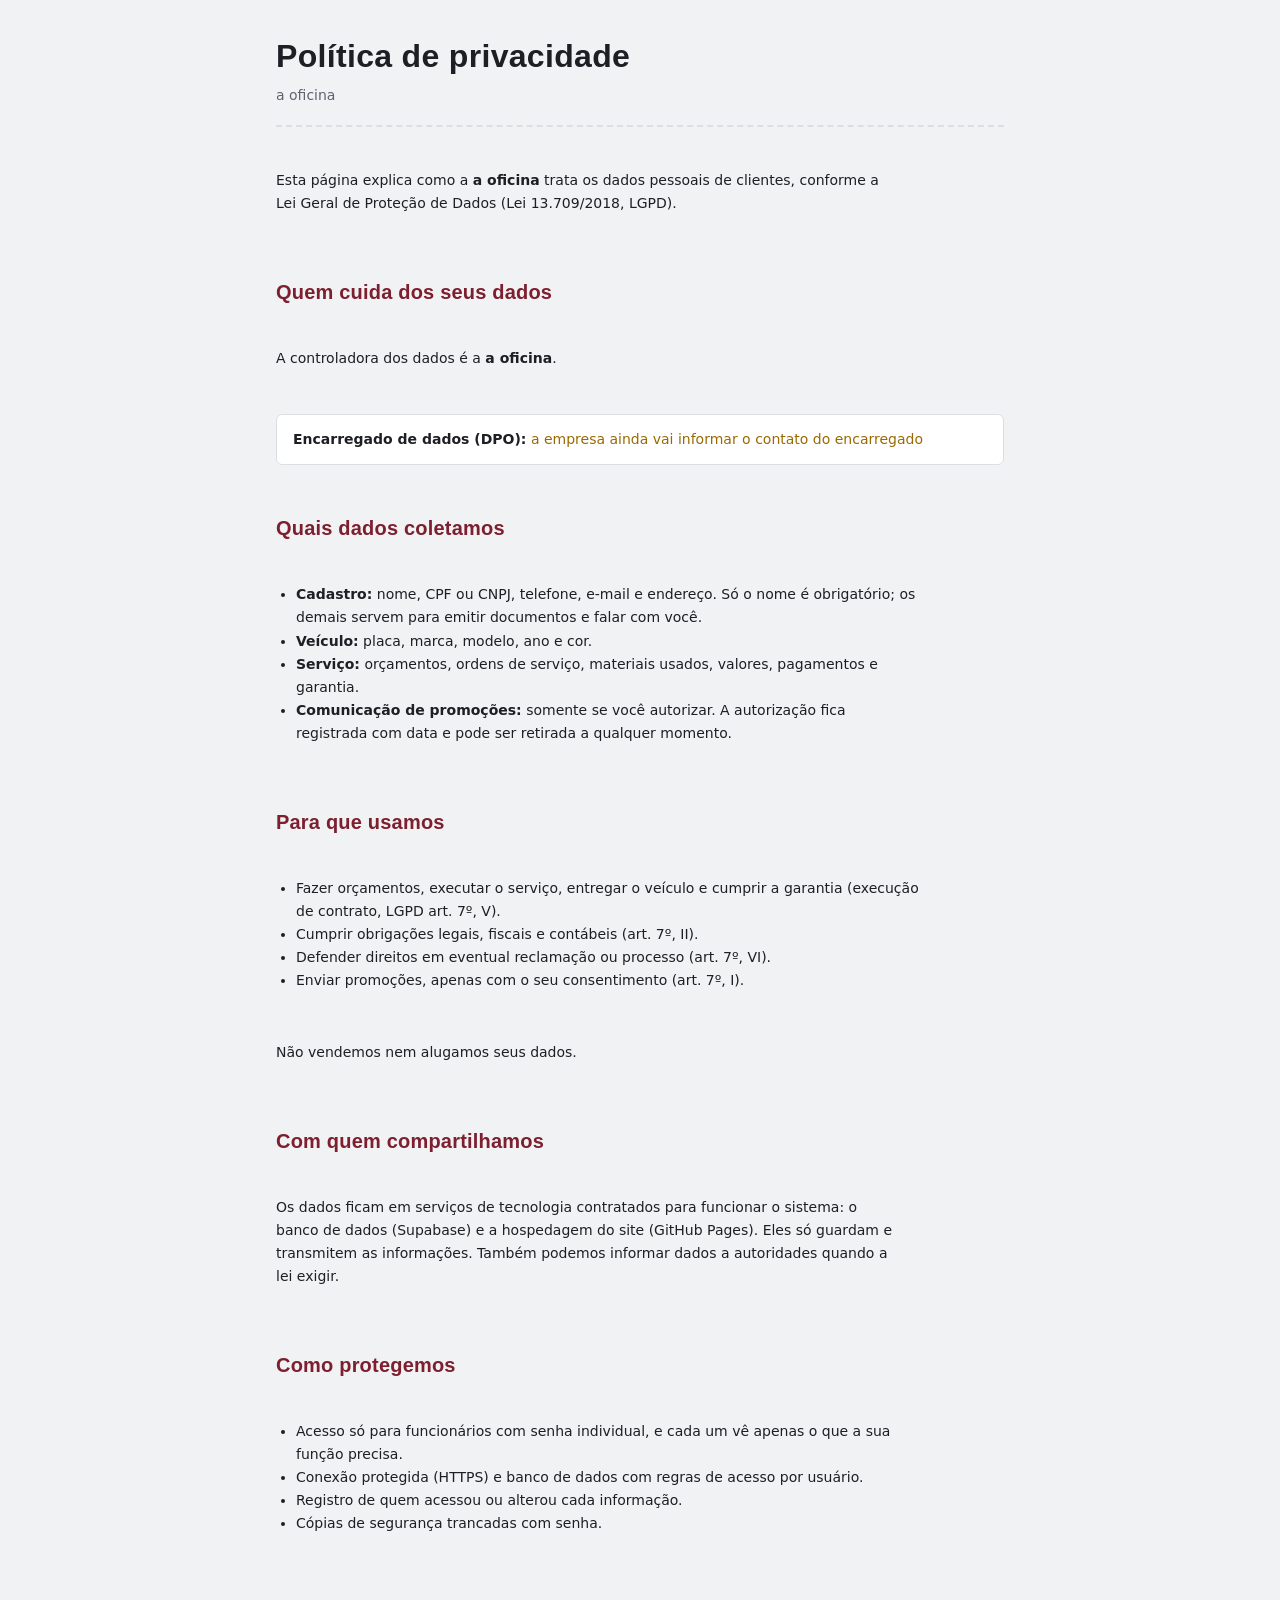
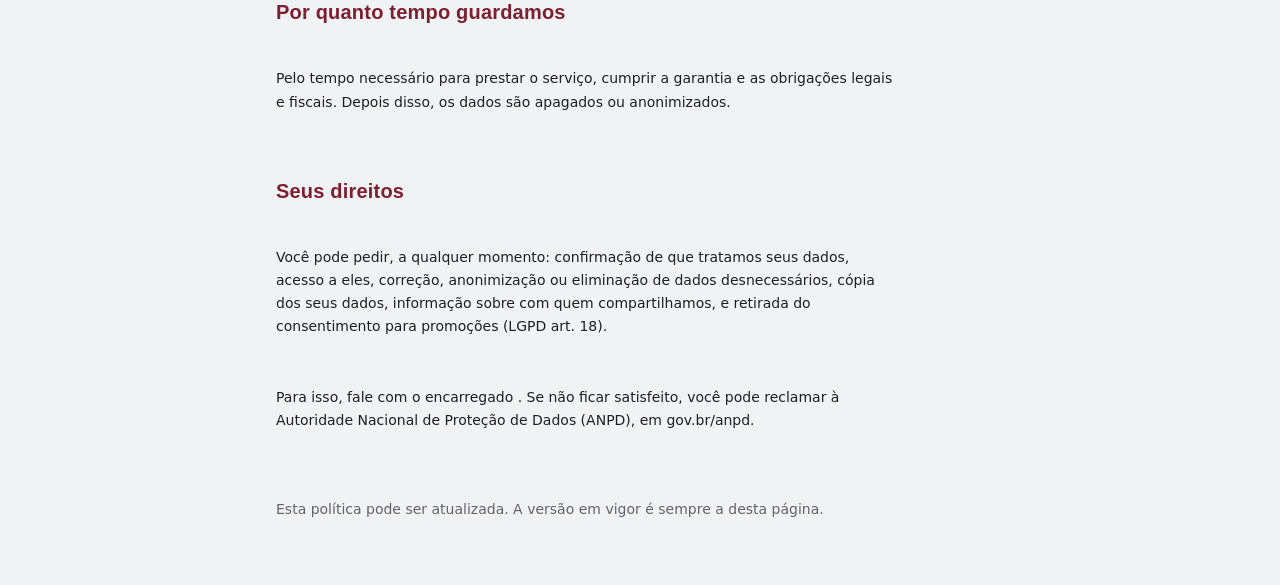
<file: politica.html>
<!doctype html>
<html lang="pt-BR">
<head>
<meta charset="utf-8">
<meta name="viewport" content="width=device-width, initial-scale=1">
<title>Política de privacidade</title>
<meta http-equiv="Content-Security-Policy" content="default-src 'self'; script-src 'self'; style-src 'self' 'unsafe-inline' https://fonts.googleapis.com; font-src https://fonts.gstatic.com; img-src 'self' data:; connect-src https://*.supabase.co; object-src 'none'; base-uri 'self'; form-action 'none'">
<meta name="referrer" content="strict-origin-when-cross-origin">
<script src="js/tema.js"></script>
<link rel="stylesheet" href="https://fonts.googleapis.com/css2?family=Saira+Semi+Condensed:wght@500;600;700&family=IBM+Plex+Sans:wght@400;500;600&display=swap">
<link rel="stylesheet" href="css/estilo.css">
<style>
  .pol{max-width:760px;margin:0 auto;padding:32px 16px 64px}
  .pol header{display:flex;gap:14px;align-items:center;border-bottom:2px dashed var(--line);padding-bottom:18px;margin-bottom:8px}
  .pol header img{width:56px;height:56px;object-fit:contain;border-radius:var(--r)}
  .pol h1{font-size:2rem}
  .pol h2{font-size:1.25rem;margin:28px 0 6px;color:var(--accent)}
  .pol p,.pol li{line-height:1.65;max-width:70ch}
  .pol ul{padding-left:20px}
  .pol .meta{color:var(--muted);margin:4px 0 0}
  .pol .caixa{background:var(--surface);border:1px solid var(--line);border-radius:var(--r);padding:14px 16px;margin-top:10px}
  .pol .falta{color:var(--warn)}
</style>
</head>
<body>
<main class="pol" id="pol"><p>Carregando…</p></main>
<script src="js/config.js"></script>
<script src="js/politica.js"></script>
</body>
</html>
</file>
<file: css/estilo.css>
/* Sistema da Tapeçaria – estilos da tela e da impressão A4 */
/* Layout: barra superior grafite + abas; área de trabalho clara; costura tracejada como detalhe do ofício */
:root{
  --bg:#f1f2f4; --surface:#ffffff; --surface-2:#f7f7f9; --fg:#1d1f24; --muted:#5f6370; --line:#dcdee3;
  --bar:#24262c; --bar-fg:#eceae6;
  --accent:#7d1f2e; --accent-fg:#ffffff; --accent-soft:#f5e7e9; --thread:#c9962f;
  --ok:#2f7a4a; --ok-soft:#e3f2e8; --warn:#9a6a00; --warn-soft:#fbf1d9; --bad:#b3261e; --bad-soft:#fbe4e2; --info:#2a5b9c; --info-soft:#e4ecf8;
  --f-display:"Saira Semi Condensed","Arial Narrow",Arial,sans-serif;
  --f-body:"IBM Plex Sans",system-ui,-apple-system,"Segoe UI",sans-serif;
  --f-mono:"IBM Plex Mono",ui-monospace,Menlo,Consolas,monospace;
  --r:6px;
}
@media (prefers-color-scheme: dark){:root:not([data-theme="light"]){
  --bg:#141518; --surface:#1d1f23; --surface-2:#24262b; --fg:#e9e7e4; --muted:#a2a5ad; --line:#33363d;
  --bar:#0d0e10; --bar-fg:#eceae6;
  --accent:#e0798a; --accent-fg:#1a0b0e; --accent-soft:#3a1d23; --thread:#d9ab4c;
  --ok:#6cc58f; --ok-soft:#1b3326; --warn:#e2b54a; --warn-soft:#3a2f12; --bad:#f08a80; --bad-soft:#3d1c1a; --info:#86b0ea; --info-soft:#1b2a40;
  color-scheme:dark}}
:root[data-theme="dark"]{
  --bg:#141518; --surface:#1d1f23; --surface-2:#24262b; --fg:#e9e7e4; --muted:#a2a5ad; --line:#33363d;
  --bar:#0d0e10; --bar-fg:#eceae6;
  --accent:#e0798a; --accent-fg:#1a0b0e; --accent-soft:#3a1d23; --thread:#d9ab4c;
  --ok:#6cc58f; --ok-soft:#1b3326; --warn:#e2b54a; --warn-soft:#3a2f12; --bad:#f08a80; --bad-soft:#3d1c1a; --info:#86b0ea; --info-soft:#1b2a40;
  color-scheme:dark}
*{box-sizing:border-box}
body{margin:0;background:var(--bg);color:var(--fg);font:14px/1.5 var(--f-body)}
[hidden]{display:none!important}
button,input,select,textarea{font:inherit;color:inherit}
h1,h2,h3{font-family:var(--f-display);font-weight:600;letter-spacing:.01em;margin:0;text-wrap:balance}
h2{font-size:1.6rem}
h3{font-size:1.15rem}
.wrap{padding-left:max(16px,env(safe-area-inset-left,0px));padding-right:max(16px,env(safe-area-inset-right,0px));max-width:1280px;margin:0 auto}

/* barra */
.bar{background:var(--bar);color:var(--bar-fg);position:sticky;top:env(safe-area-inset-top,0px);z-index:20}
body::before{content:"";position:fixed;inset:0 0 auto;height:env(safe-area-inset-top,0px);z-index:30;background:var(--bar)}
.bar-top{display:flex;align-items:center;gap:16px;flex-wrap:wrap;padding-block:10px}
.brand{display:flex;align-items:center;gap:10px;font-family:var(--f-display);font-size:1.25rem;font-weight:700;letter-spacing:.02em}
.brand-mark{width:28px;height:28px;border-radius:5px;background:var(--accent);position:relative;flex:none}
.brand-mark::after{content:"";position:absolute;inset:4px;border:1.5px dashed var(--thread);border-radius:3px}
.demo{font-size:.72rem;text-transform:uppercase;letter-spacing:.08em;border:1px dashed var(--thread);color:var(--thread);padding:2px 8px;border-radius:99px}
.spacer{flex:1}
.who{display:flex;align-items:center;gap:8px;font-size:.85rem}
.who select{background:#ffffff14;border:1px solid #ffffff33;color:var(--bar-fg);border-radius:var(--r);padding:5px 8px}
.who select option{color:#1d1f24}
.tabs{display:flex;gap:2px;overflow-x:auto;scrollbar-width:none}
.tabs button{background:none;border:0;color:#c9c7c2;padding:10px 14px;cursor:pointer;white-space:nowrap;border-bottom:3px solid transparent;font-weight:500}
.tabs button:hover{color:#fff}
.tabs button[aria-current="page"]{color:#fff;border-bottom-color:var(--thread)}
.tabs button:focus-visible{outline:2px solid var(--thread);outline-offset:-2px}

main{padding-block:24px 64px;display:grid;gap:20px;grid-template-columns:minmax(0,1fr)}
main>*,.grid2>*{min-width:0}
td b{white-space:nowrap}
.head{display:flex;align-items:flex-end;gap:12px;flex-wrap:wrap}
.head p{margin:2px 0 0;color:var(--muted)}
.head .spacer{flex:1}

.panel{background:var(--surface);border:1px solid var(--line);border-radius:var(--r)}
.panel-h{display:flex;align-items:center;gap:10px;padding:12px 16px;border-bottom:1px solid var(--line);flex-wrap:wrap}
.panel-b{padding:16px}
.stitch{border-top:1.5px dashed var(--thread);opacity:.8;margin:0}

.kpis{display:grid;grid-template-columns:repeat(auto-fit,minmax(190px,1fr));gap:12px}
.kpi{background:var(--surface);border:1px solid var(--line);border-radius:var(--r);padding:14px 16px}
.kpi b{display:block;font-family:var(--f-display);font-size:2rem;font-weight:600;line-height:1.1;font-variant-numeric:tabular-nums}
.kpi span{color:var(--muted);font-size:.85rem}
.kpi.alert b{color:var(--bad)}

.grid2{display:grid;grid-template-columns:repeat(auto-fit,minmax(min(420px,100%),1fr));gap:20px}

.tbl-wrap{overflow-x:auto}
table{width:100%;border-collapse:collapse;font-variant-numeric:tabular-nums}
th{text-align:left;font-size:.75rem;text-transform:uppercase;letter-spacing:.06em;color:var(--muted);font-weight:600;padding:8px 12px;border-bottom:1px solid var(--line);white-space:nowrap}
td{padding:9px 12px;border-bottom:1px solid var(--line);vertical-align:middle}
tr:last-child td{border-bottom:0}
td.num,th.num{text-align:right}
tbody tr:hover{background:var(--surface-2)}
.empty{padding:28px 16px;text-align:center;color:var(--muted)}

.plate{font-family:var(--f-mono);font-size:.82rem;letter-spacing:.06em;border:1.5px solid var(--fg);border-top-width:4px;border-top-color:var(--info);border-radius:3px;padding:0 6px;white-space:nowrap;background:var(--surface)}
.chip{display:inline-block;font-size:.75rem;font-weight:600;padding:2px 9px;border-radius:99px;white-space:nowrap}
.c-ok{background:var(--ok-soft);color:var(--ok)}.c-warn{background:var(--warn-soft);color:var(--warn)}.c-bad{background:var(--bad-soft);color:var(--bad)}.c-info{background:var(--info-soft);color:var(--info)}.c-mute{background:var(--surface-2);color:var(--muted);border:1px solid var(--line)}.c-acc{background:var(--accent-soft);color:var(--accent)}

.btn{display:inline-flex;align-items:center;gap:6px;border:1px solid var(--line);background:var(--surface);border-radius:var(--r);padding:7px 13px;cursor:pointer;font-weight:500;white-space:nowrap}
.btn:hover{border-color:var(--muted)}
.btn:focus-visible,input:focus-visible,select:focus-visible,textarea:focus-visible{outline:2px solid var(--accent);outline-offset:1px}
.btn.pri{background:var(--accent);border-color:var(--accent);color:var(--accent-fg)}
.btn.pri:hover{filter:brightness(1.08)}
.btn.sm{padding:4px 9px;font-size:.82rem}
.btn.danger{color:var(--bad);border-color:var(--bad)}
.btn.link{border:0;background:none;color:var(--accent);padding:4px 6px}
.btn[disabled]{opacity:.45;cursor:not-allowed}
.acts{display:flex;gap:6px;flex-wrap:wrap;justify-content:flex-end}

.search{border:1px solid var(--line);background:var(--surface);border-radius:var(--r);padding:7px 11px;min-width:0;width:260px;max-width:100%}

/* formulário */
.form{display:grid;grid-template-columns:repeat(auto-fit,minmax(min(200px,100%),1fr));gap:12px 16px}
.f{display:grid;gap:4px;min-width:0}
.f.wide{grid-column:1/-1}
.f label{font-size:.78rem;font-weight:600;color:var(--muted);text-transform:uppercase;letter-spacing:.05em}
.f input,.f select,.f textarea{border:1px solid var(--line);background:var(--surface);border-radius:var(--r);padding:8px 10px;width:100%;min-width:0}
.f textarea{min-height:72px;resize:vertical}
.f small{color:var(--muted)}
.check{display:flex;gap:10px;align-items:flex-start;padding:10px 12px;border:1px dashed var(--thread);border-radius:var(--r);background:var(--surface-2)}
.check input{margin-top:3px}
.note{font-size:.85rem;color:var(--muted);background:var(--surface-2);border-left:3px solid var(--thread);padding:10px 12px;border-radius:0 var(--r) var(--r) 0}

/* itens */
.items td{padding:6px 6px}
.items input,.items select{border:1px solid var(--line);background:var(--surface);border-radius:4px;padding:6px 8px;width:100%;min-width:0}
.items .q{width:76px}.items .u{width:64px}.items .p{width:108px}
.totals{display:grid;gap:4px;justify-content:end;font-variant-numeric:tabular-nums;padding:12px 6px 0}
.totals div{display:flex;justify-content:space-between;gap:32px}
.totals .grand{font-family:var(--f-display);font-size:1.4rem;font-weight:700;border-top:1.5px dashed var(--thread);padding-top:6px;margin-top:4px}

/* modal */
.scrim{position:fixed;inset:0;background:#0009;z-index:50;display:flex;align-items:flex-start;justify-content:center;overflow-y:auto;padding:max(24px,env(safe-area-inset-top,0px)) max(12px,env(safe-area-inset-right,0px)) 24px max(12px,env(safe-area-inset-left,0px))}
.modal{background:var(--surface);border-radius:8px;width:min(980px,100%);box-shadow:0 20px 60px #0006}
.modal.narrow{width:min(520px,100%)}
.modal-h{display:flex;align-items:center;gap:10px;padding:16px 20px;border-bottom:1px solid var(--line)}
.modal-b{padding:20px;display:grid;gap:18px}
.modal-f{display:flex;gap:8px;justify-content:flex-end;flex-wrap:wrap;padding:14px 20px;border-top:1px solid var(--line);background:var(--surface-2);border-radius:0 0 8px 8px}
.x{margin-left:auto;background:none;border:0;font-size:1.5rem;line-height:1;cursor:pointer;color:var(--muted);padding:2px 8px}
pre.json{background:var(--surface-2);border:1px solid var(--line);border-radius:var(--r);padding:12px;overflow:auto;max-height:340px;font:12px/1.5 var(--f-mono);margin:0}

.toast{max-width:calc(100% - 32px);text-align:center;position:fixed;left:50%;bottom:calc(20px + env(safe-area-inset-bottom,0px));transform:translateX(-50%);background:var(--fg);color:var(--bg);padding:10px 18px;border-radius:99px;z-index:60;font-weight:500;box-shadow:0 6px 20px #0004}
.lock{color:var(--muted);font-size:.8rem}

/* impressão */
/* ===================== Impressão =====================
   O tamanho da folha (A4 ou A5) é escolhido na hora de imprimir.
   - Margens e tamanhos: constante PAPEIS em js/app.js
   - Letras e espaços do A4: regras .doc abaixo
   - Letras e espaços do A5: regras .doc.a5 logo depois */
#print{display:none}
@media print{
  @page{size:A4;margin:12mm} /* padrão; trocado na hora de imprimir */
  body{background:#fff;color:#000}
  body::before{display:none}
  #app,.scrim,.toast{display:none!important}
  #print{display:block}
}
.doc{font:10.5pt/1.4 var(--f-body);color:#000;background:#fff}
.doc *{color:#000}
.doc-h{display:flex;justify-content:space-between;gap:16px;border-bottom:2px solid #000;padding-bottom:8px}
.doc-h .co{font-family:var(--f-display);font-size:17pt;font-weight:700;line-height:1.1}
.doc-h .small{font-size:8.5pt}
.doc-t{text-align:right}
.doc-t .k{font-family:var(--f-display);font-size:15pt;font-weight:700;letter-spacing:.04em}
.doc-t .n{font-family:var(--f-mono);font-size:11pt}
.doc-boxes{display:grid;grid-template-columns:1.3fr 1fr;gap:8px;margin:10px 0}
.doc-box{border:1px solid #000;padding:6px 8px;font-size:9.5pt}
.doc-box .lbl{font-size:7.5pt;text-transform:uppercase;letter-spacing:.06em;font-weight:600;border-bottom:1px dashed #777;margin-bottom:4px}
.doc table{font-size:9.5pt;margin-top:4px}
.doc th{color:#000;border-bottom:1px solid #000;padding:4px 6px;font-size:7.5pt}
.doc td{border-bottom:1px solid #bbb;padding:4px 6px}
.doc .sec{font-size:8pt;text-transform:uppercase;letter-spacing:.06em;font-weight:700;margin-top:10px}
.doc .tot{display:grid;justify-content:end;gap:2px;margin-top:6px;font-variant-numeric:tabular-nums}
.doc .tot div{display:flex;gap:36px;justify-content:space-between}
.doc .tot .g{font-weight:700;font-size:12pt;border-top:1.5px solid #000;padding-top:3px}
.doc .cond{font-size:9pt;border:1px solid #000;padding:6px 8px;margin-top:10px;white-space:pre-wrap}
.doc .sign{display:grid;grid-template-columns:1fr 1fr;gap:40px;margin-top:38px;text-align:center;font-size:8.5pt}
.doc .sign div{border-top:1px solid #000;padding-top:3px}
.doc .lgpd{margin-top:16px;font-size:7.5pt;border-top:1px dashed #777;padding-top:5px;color:#333}
.doc .num{text-align:right}
.doc-boxes.quatro{grid-template-columns:repeat(4,1fr)}
.doc-duas{display:grid;grid-template-columns:1fr 1fr;gap:12px}
.doc tr{break-inside:avoid}
.doc .sign,.doc .cond,.doc .tot{break-inside:avoid}

/* A5 (meia folha): letras e espaços menores para caber */
.doc.a5{font-size:8.5pt;line-height:1.3}
.doc.a5 .doc-h{gap:10px;padding-bottom:5px}
.doc.a5 .doc-h .co{font-size:12.5pt}
.doc.a5 .doc-h .small{font-size:7pt}
.doc.a5 .doc-t .k{font-size:11pt}
.doc.a5 .doc-t .n{font-size:9pt}
.doc.a5 .doc-boxes{gap:5px;margin:6px 0;grid-template-columns:1fr 1fr}
.doc.a5 .doc-box{font-size:7.8pt;padding:4px 6px}
.doc.a5 .doc-box .lbl{font-size:6.5pt}
.doc.a5 table{font-size:7.8pt}
.doc.a5 th{font-size:6.5pt;padding:3px 4px}
.doc.a5 td{padding:2.5px 4px}
.doc.a5 .sec{font-size:7pt;margin-top:6px}
.doc.a5 .tot{gap:1px}
.doc.a5 .tot div{gap:22px}
.doc.a5 .tot .g{font-size:10pt}
.doc.a5 .cond{font-size:7.5pt;padding:4px 6px;margin-top:6px}
.doc.a5 .sign{gap:20px;margin-top:24px;font-size:7pt}
.doc.a5 .lgpd{font-size:6.3pt;margin-top:10px}
.doc.a5 .doc-duas{grid-template-columns:1fr;gap:4px}

/* Pré-visualização: a folha na tela no tamanho real */
.papel-escolha{display:grid;grid-template-columns:repeat(auto-fit,minmax(200px,1fr));gap:10px}
.papel-op{display:flex;align-items:center;gap:12px;border:1.5px solid var(--line);border-radius:8px;background:var(--surface);padding:10px 14px;cursor:pointer;text-align:left;transition:border-color .2s,background-color .2s}
.papel-op:hover{border-color:var(--muted)}
.papel-op[aria-checked="true"]{border-color:var(--accent);background:var(--accent-soft)}
.papel-op:focus-visible{outline:2px solid var(--accent);outline-offset:2px}
.papel-op span:last-child{display:grid}
.papel-op b{font-family:var(--f-display);font-size:1.15rem}
.papel-op small{color:var(--muted)}
.papel-ico{flex:none;border:1.5px solid currentColor;border-radius:2px;background:var(--surface);position:relative;color:var(--muted)}
.papel-ico.a4{width:28px;height:40px}
.papel-ico.a5{width:20px;height:28px;margin:6px 4px}
.papel-op[aria-checked="true"] .papel-ico{color:var(--accent)}
.papel-ico::after{content:"";position:absolute;inset:5px 4px auto;height:2px;background:currentColor;box-shadow:0 5px 0 currentColor,0 10px 0 currentColor;opacity:.6}
.folha-palco{background:var(--surface-2);border:1px solid var(--line);border-radius:8px;padding:20px;overflow:auto;max-height:62vh;display:flex;justify-content:center}
.folha{background:#fff;color:#000;box-shadow:0 4px 18px #0003;flex:none;transition:width .25s ease,padding .25s ease}
.folha.a4{width:210mm;min-height:297mm;padding:12mm}
.folha.a5{width:148mm;min-height:210mm;padding:8mm}
@media (prefers-reduced-motion:reduce){.folha,.papel-op{transition:none}}
@media (max-width:640px){.folha-palco{padding:10px;max-height:none;justify-content:flex-start}}
@media (max-width:640px){h2{font-size:1.35rem}.kpi b{font-size:1.6rem}.search{width:100%}}
@media (prefers-reduced-motion:reduce){*{transition:none!important}}

/* ===================== Botão de tema ===================== */
.tema{display:inline-flex;align-items:center;gap:6px;background:#ffffff14;border:1px solid #ffffff33;color:var(--bar-fg);border-radius:99px;padding:5px 12px 5px 8px;cursor:pointer;font-size:.85rem;min-height:34px}
.tema:hover{background:#ffffff24}
.tema:focus-visible{outline:2px solid var(--thread);outline-offset:2px}
.tema svg{width:18px;height:18px;flex:none}
html{transition:background-color .2s}
body,.panel,.kpi,.modal,.btn,input,select,textarea{transition:background-color .2s,border-color .2s,color .2s}

/* ===================== Tablet ===================== */
@media (max-width:900px){
  .who label{display:none}
  .head .spacer{display:none}
  .head>div:first-child{flex:1 1 100%}
}

/* ===================== Celular ===================== */
@media (max-width:640px){
  body{font-size:15px}
  /* barra */
  .bar-top{gap:8px 10px;padding-block:8px}
  .brand{font-size:1.05rem;flex:1 1 auto;min-width:0}
  .brand span:last-child{overflow:hidden;text-overflow:ellipsis;white-space:nowrap}
  .demo{display:none}
  .bar-top>.spacer{display:none}
  .who{flex:1 1 auto}
  .who select{width:100%;min-height:36px}
  .tema .tema-txt{display:none}
  .tema{padding:6px 8px}
  .tabs{scroll-snap-type:x proximity;-webkit-overflow-scrolling:touch;mask-image:linear-gradient(90deg,#000 85%,transparent)}
  .tabs button{padding:12px 12px;scroll-snap-align:start}

  main{padding-block:16px 48px;gap:14px}
  .head{gap:8px}
  .head .btn.pri{flex:1 1 100%;justify-content:center}
  .search{width:100%;min-height:42px}
  select.search{width:100%!important}

  .kpis{grid-template-columns:1fr 1fr;gap:8px}
  .kpi{padding:10px 12px}
  .kpi b{font-size:1.4rem}
  .kpi span{font-size:.78rem;line-height:1.3;display:block}

  /* toque: alvos maiores e sem zoom automático do iPhone nos campos */
  .btn{min-height:40px;padding:8px 14px}
  .btn.sm{min-height:36px;padding:6px 11px;font-size:.85rem}
  input,select,textarea{font-size:16px!important}
  .f input,.f select{min-height:44px}

  /* tabelas viram cartões */
  .tbl-wrap{overflow:visible}
  .tbl-wrap table,.tbl-wrap tbody,.tbl-wrap tr,.tbl-wrap td{display:block;width:100%}
  .tbl-wrap thead{display:none}
  .tbl-wrap tbody tr{border-bottom:1px solid var(--line);padding:10px 14px}
  .tbl-wrap tbody tr:last-child{border-bottom:0}
  .tbl-wrap tbody tr:hover{background:none}
  .tbl-wrap td{border:0;padding:4px 0;display:flex;justify-content:space-between;align-items:center;gap:12px;text-align:right;min-width:0}
  .tbl-wrap td::before{content:attr(data-label);font-size:.72rem;text-transform:uppercase;letter-spacing:.05em;color:var(--muted);font-weight:600;text-align:left;flex:none}
  .tbl-wrap td[data-label=""]::before{display:none}
  .tbl-wrap td:first-child{font-size:1.02rem;padding-top:0}
  .tbl-wrap td.empty{display:block;text-align:center;padding:20px 0}
  .tbl-wrap td .acts{width:100%;justify-content:stretch;padding-top:6px}
  .tbl-wrap td .acts .btn{flex:1 1 auto;justify-content:center}
  .tbl-wrap td .btn.link{padding:0}

  /* itens do orçamento/OS em cartões editáveis */
  .items tbody tr{background:var(--surface-2);border:1px solid var(--line)!important;border-radius:var(--r);margin-bottom:10px;padding:10px 12px}
  .items td{padding:4px 0!important}
  .items td input,.items td select,.items .q,.items .u,.items .p{width:62%!important;min-height:40px;text-align:left}
  .items td:last-child{justify-content:flex-end}
  .totals{justify-content:stretch}

  /* janelas ocupam a tela toda */
  .scrim{padding:0;align-items:stretch}
  .modal,.modal.narrow{width:100%;min-height:100%;border-radius:0;display:flex;flex-direction:column}
  .modal-h{position:sticky;top:0;background:var(--surface);z-index:2;padding:calc(12px + env(safe-area-inset-top,0px)) max(16px,env(safe-area-inset-right,0px)) 12px max(16px,env(safe-area-inset-left,0px))}
  .modal-b{padding:16px max(16px,env(safe-area-inset-right,0px)) 16px max(16px,env(safe-area-inset-left,0px));flex:1}
  .modal-f{position:sticky;bottom:0;border-radius:0;padding:10px max(16px,env(safe-area-inset-right,0px)) calc(10px + env(safe-area-inset-bottom,0px)) max(16px,env(safe-area-inset-left,0px));z-index:2}
  .modal-f .btn{flex:1 1 auto;justify-content:center}
  .x{font-size:1.9rem;padding:0 6px}

  .grid2{gap:14px}
  .panel-h{padding:10px 14px}
}
@media (max-width:640px){.toast{top:calc(12px + env(safe-area-inset-top,0px));bottom:auto;z-index:70}}
@media (max-width:360px){.kpis{grid-template-columns:1fr}}
@media print{.tema{display:none}}

/* ===================== Busca de cliente pelo nome ===================== */
.combo{position:relative}
.combo-list{position:absolute;left:0;right:0;top:calc(100% + 4px);z-index:5;list-style:none;margin:0;padding:4px;background:var(--surface);border:1px solid var(--line);border-radius:var(--r);box-shadow:0 10px 30px #0003;max-height:300px;overflow-y:auto}
.combo-list li{display:grid;gap:1px;padding:8px 10px;border-radius:4px;cursor:pointer}
.combo-list li span{font-size:.8rem;color:var(--muted)}
.combo-list li[aria-selected="true"]{background:var(--accent-soft)}
.combo-list mark{background:none;color:var(--accent);font-weight:700}
.combo-list .combo-novo{color:var(--accent);font-weight:600;border-top:1px dashed var(--line);margin-top:2px}
.combo-list .combo-vazio{cursor:default;color:var(--muted);font-size:.9rem}
.combo-sel{display:flex;align-items:center;gap:12px;border:1px solid var(--line);border-left:3px solid var(--accent);border-radius:var(--r);padding:8px 10px;background:var(--surface-2)}
.combo-who{display:grid;flex:1;min-width:0}
.combo-who span{font-size:.82rem;color:var(--muted)}
@media (max-width:640px){.combo-list{position:static;box-shadow:none;margin-top:4px}}

/* ===================== Alertas de estoque ===================== */
.badge{display:inline-grid;place-items:center;min-width:19px;height:19px;padding:0 5px;border-radius:99px;background:var(--bad);color:#fff;font-size:.72rem;font-weight:700;line-height:1;vertical-align:1px;font-variant-numeric:tabular-nums}
.tabs .badge{background:var(--thread);color:#1d1f24}
#alerta:empty{display:none}
#alerta{background:var(--warn-soft);border-bottom:1px solid var(--line)}
.alerta-in{display:flex;align-items:center;gap:10px 12px;flex-wrap:wrap;padding-block:10px;color:var(--fg)}
.alerta-ico{flex:none;width:24px;height:24px;border-radius:50%;background:var(--warn);color:var(--bg);display:grid;place-items:center;font-weight:800}
.alerta-txt{flex:1 1 280px;min-width:0}
.alerta-txt b{color:var(--warn)}
tr.linha-warn td:first-child{box-shadow:inset 3px 0 0 var(--warn)}
tr.linha-bad td:first-child{box-shadow:inset 3px 0 0 var(--bad)}
.saldo-aviso{display:block;font-size:.75rem;margin-top:3px;font-weight:600}
.saldo-aviso.bad{color:var(--bad)}.saldo-aviso.warn{color:var(--warn)}
.kpi.warnk b{color:var(--warn)}

/* ===================== Caixa ===================== */
.pos{color:var(--ok)}
.neg{color:var(--bad)}
.btn.saida{color:var(--bad);border-color:var(--bad)}
.btn.saida-pri{background:var(--bad);border-color:var(--bad);color:var(--bg)}
.periodo{display:flex;flex-wrap:wrap;align-items:center;gap:6px}
.seg{border:1px solid var(--line);background:var(--surface);border-radius:99px;padding:6px 14px;cursor:pointer;font-weight:500}
.seg:hover{border-color:var(--muted)}
.seg.on{background:var(--fg);color:var(--bg);border-color:var(--fg)}
.seg:focus-visible{outline:2px solid var(--accent);outline-offset:2px}
.per-nome{margin-left:6px;text-transform:capitalize}
.per-datas{display:inline-flex;align-items:center;gap:6px;margin-left:4px;flex-wrap:wrap}
.per-datas input{border:1px solid var(--line);background:var(--surface);border-radius:var(--r);padding:5px 8px}
.barra-cel{width:34%;min-width:90px}
.barra{height:6px;border-radius:3px;background:var(--surface-2);overflow:hidden;margin:2px 0}
.barra i{display:block;height:100%;border-radius:3px}
.barra .be{background:var(--ok)}.barra .bs{background:var(--bad)}
.pagto{display:flex;align-items:center;gap:12px;flex-wrap:wrap;padding:10px 12px;border:1px dashed var(--thread);border-radius:var(--r);background:var(--surface-2)}
.pagto>div{display:grid;flex:1;min-width:200px}
@media (max-width:640px){
  .kpis .kpi:last-child:nth-child(odd){grid-column:1/-1}
  .periodo{overflow-x:auto;flex-wrap:nowrap;padding-bottom:4px;scrollbar-width:none}
  .seg{flex:none;min-height:38px}
  .per-nome{display:none}
  .per-datas{flex:none}
  .head .btn{flex:1 1 auto;justify-content:center}
  .barra-cel{width:100%}
  .tbl-wrap td.barra-cel::before{display:none}
  .alerta-in .btn{flex:1 1 auto;justify-content:center}
  .tbl-wrap td.num,.tbl-wrap th.num{text-align:right}
}
.kpi b span{font-size:inherit;display:inline;line-height:inherit}
.kpi b .pos{color:var(--ok)}.kpi b .neg{color:var(--bad)}
@media (min-width:900px){.f.dupla{grid-column:span 2}}

/* ===================== Login ===================== */
.login{min-height:100vh;min-height:100dvh;display:flex;flex-direction:column;align-items:center;justify-content:center;gap:16px;padding-block:32px;padding-left:max(16px,env(safe-area-inset-left,0px));padding-right:max(16px,env(safe-area-inset-right,0px));
  background:radial-gradient(1200px 500px at 50% -10%,var(--accent-soft),transparent 70%),var(--bg)}
.login-card{width:min(420px,100%);background:var(--surface);border:1px solid var(--line);border-radius:10px;box-shadow:0 18px 50px #0000001f;padding:28px 28px 24px;display:grid;gap:18px}
.login-brand{display:flex;align-items:center;gap:12px}
.login-brand .brand-mark{width:40px;height:40px}
.login-brand b{display:block;font-family:var(--f-display);font-size:1.35rem;line-height:1.1}
.login-brand span{color:var(--muted);font-size:.85rem}
.login-form{display:grid;gap:14px}
.login-form h1{font-family:var(--f-display);font-weight:600;font-size:1.5rem;margin:0}
.login-form .f input{min-height:44px}
.login-rodape{color:var(--muted);font-size:.8rem;margin:0;text-align:center}
.btn.grande{min-height:46px;justify-content:center;font-size:1rem}
.lembrar{display:flex;gap:8px;align-items:center;font-size:.88rem;color:var(--muted);cursor:pointer}
.senha-campo{position:relative}
.senha-campo input{padding-right:84px!important}
.ver-senha{position:absolute;right:6px;top:50%;transform:translateY(-50%);border:0;background:none;color:var(--accent);font-weight:600;font-size:.8rem;cursor:pointer;padding:6px 8px;border-radius:4px}
.ver-senha:focus-visible{outline:2px solid var(--accent)}
.aviso{font-size:.88rem;padding:10px 12px;border-radius:var(--r);background:var(--surface-2);border:1px solid var(--line)}
.aviso.erro{background:var(--bad-soft);color:var(--bad);border-color:transparent}
.aviso.ok{background:var(--ok-soft);color:var(--ok);border-color:transparent}
.aviso code,.dica code{font-family:var(--f-mono);font-size:.85em}
.dica{font-size:.84rem;border:1px dashed var(--thread);border-radius:var(--r);padding:10px 12px;background:var(--surface-2);line-height:1.6}
.dica span{color:var(--muted);font-size:.78rem;line-height:1.4;display:block;margin-top:4px}
.dica code{background:var(--surface);border:1px solid var(--line);border-radius:3px;padding:0 4px}
.forca{height:6px;border-radius:3px;background:var(--surface-2);overflow:hidden}
.forca i{display:block;height:100%;width:0;border-radius:3px;transition:width .25s,background-color .25s}
.forca[data-n="1"] i{width:25%;background:var(--bad)}.forca[data-n="2"] i{width:50%;background:var(--warn)}
.forca[data-n="3"] i{width:75%;background:var(--ok)}.forca[data-n="4"] i{width:100%;background:var(--ok)}
.senha-temp{display:flex;align-items:center;gap:12px;justify-content:space-between;border:1.5px dashed var(--thread);border-radius:var(--r);padding:12px 14px;background:var(--surface-2)}
.senha-temp code{font-family:var(--f-mono);font-size:1.35rem;letter-spacing:.08em;word-break:break-all}

/* ===================== Menu do usuário ===================== */
.usuario{position:relative}
.usuario-btn{display:flex;align-items:center;gap:8px;background:#ffffff10;border:1px solid #ffffff2a;color:var(--bar-fg);border-radius:99px;padding:3px 10px 3px 3px;cursor:pointer;min-height:36px}
.usuario-btn:hover{background:#ffffff20}
.usuario-btn:focus-visible{outline:2px solid var(--thread);outline-offset:2px}
.usuario-txt{display:grid;text-align:left;line-height:1.15}
.usuario-txt b{font-size:.85rem;font-weight:600}
.usuario-txt span{font-size:.7rem;opacity:.7}
.avatar{width:30px;height:30px;border-radius:50%;display:grid;place-items:center;background:var(--thread);color:#1d1f24;font-weight:700;font-size:.75rem;flex:none;letter-spacing:.02em}
.avatar.adm{background:var(--accent);color:var(--accent-fg)}
.usuario-menu{position:absolute;right:0;top:calc(100% + 6px);background:var(--surface);color:var(--fg);border:1px solid var(--line);border-radius:8px;box-shadow:0 12px 32px #0004;padding:6px;min-width:200px;z-index:40;display:grid}
.usuario-menu button{background:none;border:0;text-align:left;padding:10px 12px;border-radius:5px;cursor:pointer;font-weight:500}
.usuario-menu button:hover,.usuario-menu button:focus-visible{background:var(--surface-2);outline:none}
.usuario-menu button#mSair{color:var(--bad)}

/* ===================== Chave liga/desliga animada ===================== */
.sw{display:inline-flex;align-items:center;gap:10px;background:none;border:0;padding:4px;cursor:pointer;flex:none;border-radius:99px}
.sw:focus-visible{outline:2px solid var(--accent);outline-offset:2px}
.sw[disabled]{cursor:not-allowed;opacity:.6}
.sw-trilho{position:relative;width:46px;height:26px;border-radius:99px;background:var(--line);transition:background-color .25s ease;box-shadow:inset 0 1px 2px #0003}
.sw-bola{position:absolute;top:3px;left:3px;width:20px;height:20px;border-radius:50%;background:#fff;box-shadow:0 1px 3px #0005;transition:transform .25s cubic-bezier(.3,1.5,.6,1),width .15s}
.sw:active:not([disabled]) .sw-bola{width:24px}
.sw[aria-checked="true"] .sw-trilho{background:var(--ok)}
.sw[aria-checked="true"] .sw-bola{transform:translateX(20px)}
.sw[aria-checked="true"]:active:not([disabled]) .sw-bola{transform:translateX(16px)}
.sw-txt{font-size:.78rem;font-weight:600;width:68px;text-align:left;color:var(--muted);transition:color .25s}
.sw[aria-checked="true"] .sw-txt{color:var(--ok)}
@media (prefers-reduced-motion:reduce){.sw-trilho,.sw-bola,.sw-txt{transition:none}}

/* ===================== Tela de Acessos ===================== */
.ac-grid{display:grid;grid-template-columns:minmax(220px,300px) minmax(0,1fr);gap:20px;align-items:start}
.ac-lista{display:grid;padding:6px;position:sticky;top:calc(110px + env(safe-area-inset-top,0px))}
.ac-user{display:flex;align-items:center;gap:10px;background:none;border:0;border-radius:6px;padding:10px;text-align:left;cursor:pointer;flex-wrap:wrap}
.ac-user:hover{background:var(--surface-2)}
.ac-user.on{background:var(--accent-soft)}
.ac-user:focus-visible{outline:2px solid var(--accent)}
.ac-user-txt{display:grid;flex:1;min-width:0}
.ac-user-txt span{font-size:.78rem;color:var(--muted)}
.ac-detalhe{display:grid;gap:20px;min-width:0}
.ac-chaves{display:grid;grid-template-columns:repeat(auto-fit,minmax(min(260px,100%),1fr));gap:10px}
.ac-chave,.ac-senha{display:flex;align-items:center;gap:12px;justify-content:space-between;border:1px solid var(--line);border-radius:var(--r);padding:10px 12px;flex-wrap:wrap}
.ac-chave>div,.ac-senha>div{display:grid;flex:1;min-width:180px}
.ac-chave span,.ac-senha span,.ac-perm span{font-size:.8rem;color:var(--muted)}
.ac-grupos{display:grid;grid-template-columns:repeat(auto-fit,minmax(min(340px,100%),1fr));gap:16px}
.ac-grupo{border:1px solid var(--line);border-radius:var(--r);padding:4px 14px 8px;margin:0;min-width:0}
.ac-grupo legend{font-family:var(--f-display);font-weight:600;font-size:1.05rem;padding:0 6px;display:flex;align-items:center;gap:8px}
.ac-grupo legend .lock{font-family:var(--f-body);font-weight:500}
.ac-perm{display:flex;align-items:center;justify-content:space-between;gap:12px;padding:9px 0;border-bottom:1px dashed var(--line)}
.ac-perm:last-child{border-bottom:0}
.ac-perm>div{display:grid;min-width:0}
.ac-grupos.travado .ac-perm{opacity:.75}
@media (max-width:900px){.ac-grid{grid-template-columns:1fr}.ac-lista{position:static;grid-auto-flow:column;grid-auto-columns:minmax(220px,1fr);overflow-x:auto}}
@media (max-width:640px){
  .usuario-txt{display:none}
  .usuario-btn{padding:3px}
  .login-card{padding:22px 18px}
  .sw-txt{display:none}
  .ac-perm{padding:11px 0}
}

/* ===================== Caixa de confirmação ===================== */
.conf-scrim{z-index:80;align-items:center}
.conf{animation:conf-entra .18s ease-out}
@keyframes conf-entra{from{transform:translateY(8px) scale(.98);opacity:0}to{transform:none;opacity:1}}
.conf-corpo{display:flex;gap:14px;padding:22px 22px 18px}
.conf-ico{flex:none;width:40px;height:40px;border-radius:50%;display:grid;place-items:center;font-weight:800;font-size:1.25rem;background:var(--info-soft);color:var(--info)}
.conf.perigo .conf-ico{background:var(--bad-soft);color:var(--bad)}
.conf h3{margin-bottom:6px}
.conf-msg{line-height:1.5}
.conf-aviso{margin:10px 0 0;font-size:.82rem;font-weight:600;color:var(--bad)}
.btn.perigo-pri{background:var(--bad);border-color:var(--bad);color:var(--bg)}
.btn.perigo-pri:hover{filter:brightness(1.08)}
@media (max-width:640px){
  .conf-scrim{padding:16px!important;align-items:center}
  .conf-scrim .modal.conf{min-height:0!important;border-radius:10px!important;display:block}
  .conf .modal-f{position:static;border-radius:0 0 10px 10px}
}
@media (prefers-reduced-motion:reduce){.conf{animation:none}}
.conf-nota{margin:10px 0 0;padding:8px 10px;border-radius:var(--r);background:var(--warn-soft);font-size:.88rem}
.conf .f select{border:1px solid var(--line);background:var(--surface);border-radius:var(--r);padding:8px 10px;width:100%}
.cat-nova{display:flex;gap:8px;flex-wrap:wrap}
.cat-nova input{flex:1 1 180px;min-width:0;border:1px solid var(--line);background:var(--surface);border-radius:var(--r);padding:8px 10px}

/* ===================== Relatório do caixa ===================== */
.subabas{display:flex;gap:4px;border-bottom:1px solid var(--line);overflow-x:auto;scrollbar-width:none}
.subabas button{background:none;border:0;border-bottom:3px solid transparent;padding:10px 14px;cursor:pointer;font-weight:600;color:var(--muted);white-space:nowrap;margin-bottom:-1px}
.subabas button[aria-selected="true"]{color:var(--fg);border-bottom-color:var(--accent)}
.subabas button:hover{color:var(--fg)}
.subabas button:focus-visible{outline:2px solid var(--accent);outline-offset:-2px}
.rel-filtros{display:grid;gap:14px}
.rel-atalhos{display:flex;gap:6px;flex-wrap:wrap}
.grafico-box{overflow-x:auto}
.grafico{width:100%;min-width:520px;height:auto;display:block}
.g-grade{stroke:var(--line);stroke-width:1}
.g-eixo{stroke:var(--muted);stroke-width:1}
.g-txt{fill:var(--muted);font:11px var(--f-body)}
.g-e{fill:var(--ok)}.g-s{fill:var(--bad)}
.legenda{display:flex;align-items:center;gap:6px;font-size:.82rem;color:var(--muted)}
.legenda i{display:inline-block;width:10px;height:10px;border-radius:2px;margin-left:8px}
.legenda .le{background:var(--ok)}.legenda .ls{background:var(--bad)}
tr.total td{font-weight:700;border-top:2px solid var(--line)}
.doc-grafico{margin:6px 0 4px}
.doc-grafico .grafico{min-width:0}
.doc .g-grade{stroke:#ccc}.doc .g-eixo{stroke:#000}.doc .g-txt{fill:#333}
.doc .g-e{fill:#2f7a4a}.doc .g-s{fill:#b3261e}
@media (max-width:640px){.rel-atalhos{flex-wrap:nowrap;overflow-x:auto;scrollbar-width:none}.rel-atalhos .seg{flex:none}.grafico{min-width:480px}}

/* ===================== Validação de CPF/CNPJ ===================== */
.doc-msg{display:flex;flex-wrap:wrap;align-items:center;gap:4px;min-height:1.4em}
.doc-msg.ok{color:var(--ok);font-weight:600}
.doc-msg.ok::before{content:"✓"}
.doc-msg.erro{color:var(--bad);font-weight:600}
.f input.campo-erro{border-color:var(--bad);box-shadow:0 0 0 1px var(--bad)}
.f input.campo-ok{border-color:var(--ok)}
.form{align-items:start}
mark{background:var(--warn-soft);color:inherit;border-radius:2px;padding:0 1px}

/* ===================== Logo da empresa ===================== */
.logo-caixa{display:inline-grid;place-items:center;flex:none}
.logo-caixa img{display:block;max-height:30px;max-width:120px;width:auto;height:auto;object-fit:contain}
/* no topo escuro o logo fica sobre uma plaquinha clara, para logos escuros aparecerem */
.bar .logo-caixa.tem-logo{background:#fff;border-radius:6px;padding:3px 6px}
.logo-caixa.grande img{max-height:56px;max-width:200px}
.login-brand .logo-caixa.tem-logo + div b{font-size:1.15rem}
.painel-topo{align-items:center}
.painel-logo{max-height:64px;max-width:180px;object-fit:contain;flex:none;background:#fff;border:1px solid var(--line);border-radius:8px;padding:6px 10px}
.logo-cfg{display:flex;gap:20px;flex-wrap:wrap;align-items:center}
.logo-previa{width:220px;height:130px;max-width:100%;display:grid;place-items:center;border:1.5px dashed var(--thread);border-radius:8px;flex:none;
  background:repeating-conic-gradient(var(--surface-2) 0 25%,var(--surface) 0 50%) 0 0/16px 16px}
.logo-previa img{max-width:90%;max-height:110px;object-fit:contain}
.logo-acoes{display:grid;gap:10px;flex:1 1 260px;min-width:0}
/* nos impressos */
.doc-emp{display:flex;align-items:center;gap:10px}
.doc-logo{max-height:22mm;max-width:55mm;object-fit:contain;flex:none}
.doc.a5 .doc-logo{max-height:14mm;max-width:38mm}
.doc.a5 .doc-emp{gap:6px}
@media (max-width:640px){.bar .logo-caixa img{max-width:80px;max-height:26px}.painel-logo{max-height:44px;max-width:110px}}
.cfg-exemplo{margin:0;padding:10px 12px;border-radius:var(--r);background:var(--surface-2);border:1px solid var(--line);font:12px/1.6 var(--f-mono);overflow-x:auto;white-space:pre}
.aviso code{word-break:break-all}
</file>
